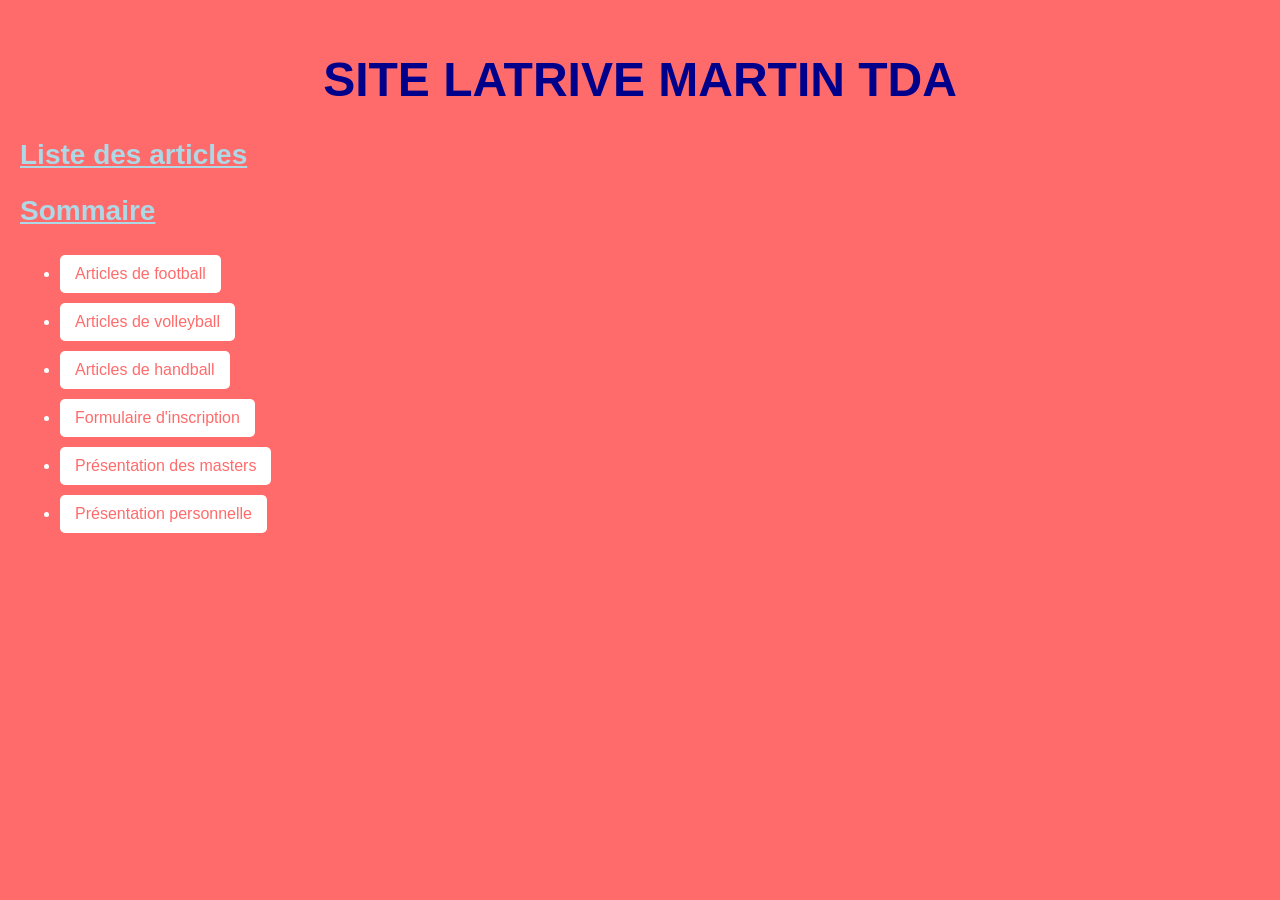
<file: index.html>
<!DOCTYPE html>
<html>
<head>
	<meta charset="utf-8">
	<meta name="viewport" content="width=device-width, initial-scale=1">

<link rel="stylesheet" href="2css.css">

	<h1> SITE LATRIVE MARTIN TDA </h1>
	<body bgcolor="69419C">
		<h2> Liste des articles</h2>
	<h2> Sommaire</h2>
	<ul>
		<li><a href="foot.html"> Articles de football </a></li>
		<li><a href="volley.html"> Articles de volleyball </a></li>
		<li><a href="hand.html"> Articles de handball </a></li>
		<li><a href="formulaire.html"> Formulaire d'inscription </a></li>
		<li><a href="tp4.html"> Présentation des masters </a></li>
		<li><a href="tp6.html"> Présentation personnelle </a></li>
</head>
<body>

</body>
</html>
</file>
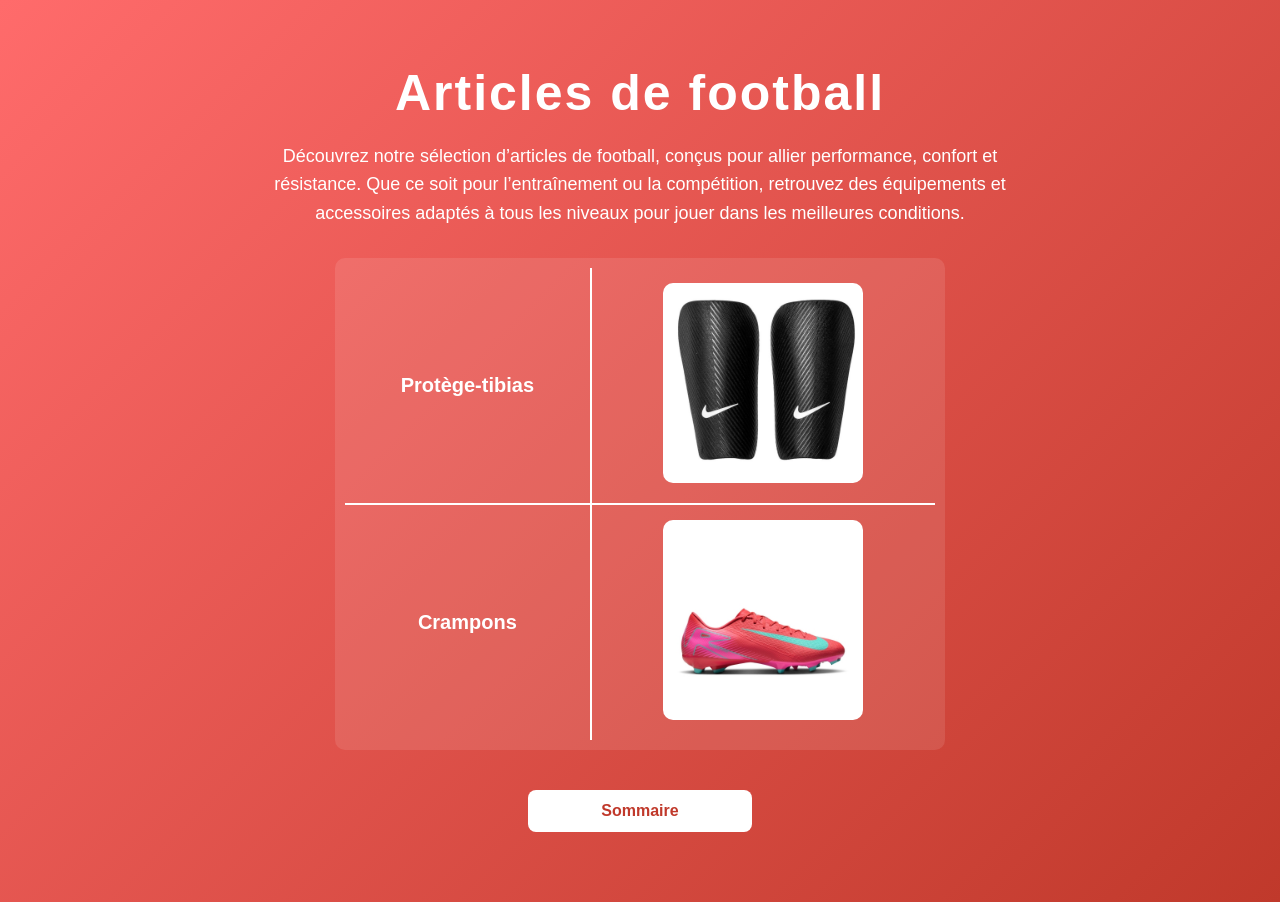
<file: foot.html>
<!DOCTYPE html>
<html>
<head>
	<meta charset="utf-8">
	<meta name="viewport" content="width=device-width, initial-scale=1">

	<link rel="stylesheet" href="foott.css">
	<title></title>
</head>
<body>
	<h1>Articles de football</h1>
	<p>Découvrez notre sélection d’articles de football, conçus pour allier performance, confort et résistance. Que ce soit pour l’entraînement ou la compétition, retrouvez des équipements et accessoires adaptés à tous les niveaux pour jouer dans les meilleures conditions.</p>
	<h2>
<table border="10" width="50%">
	<tr> <td> Protège-tibias </td>  <td> <img src="pt.webp" width="200" height="200"> </img> </td> </tr>
	<tr> <td> Crampons </td>  <td> <img src="cr.jpg" width="200" height="200"> </img> </td> </tr> </table>
	</h2> 
			<a href="index.html"> Sommaire </a>
			</body>

</html>
</file>
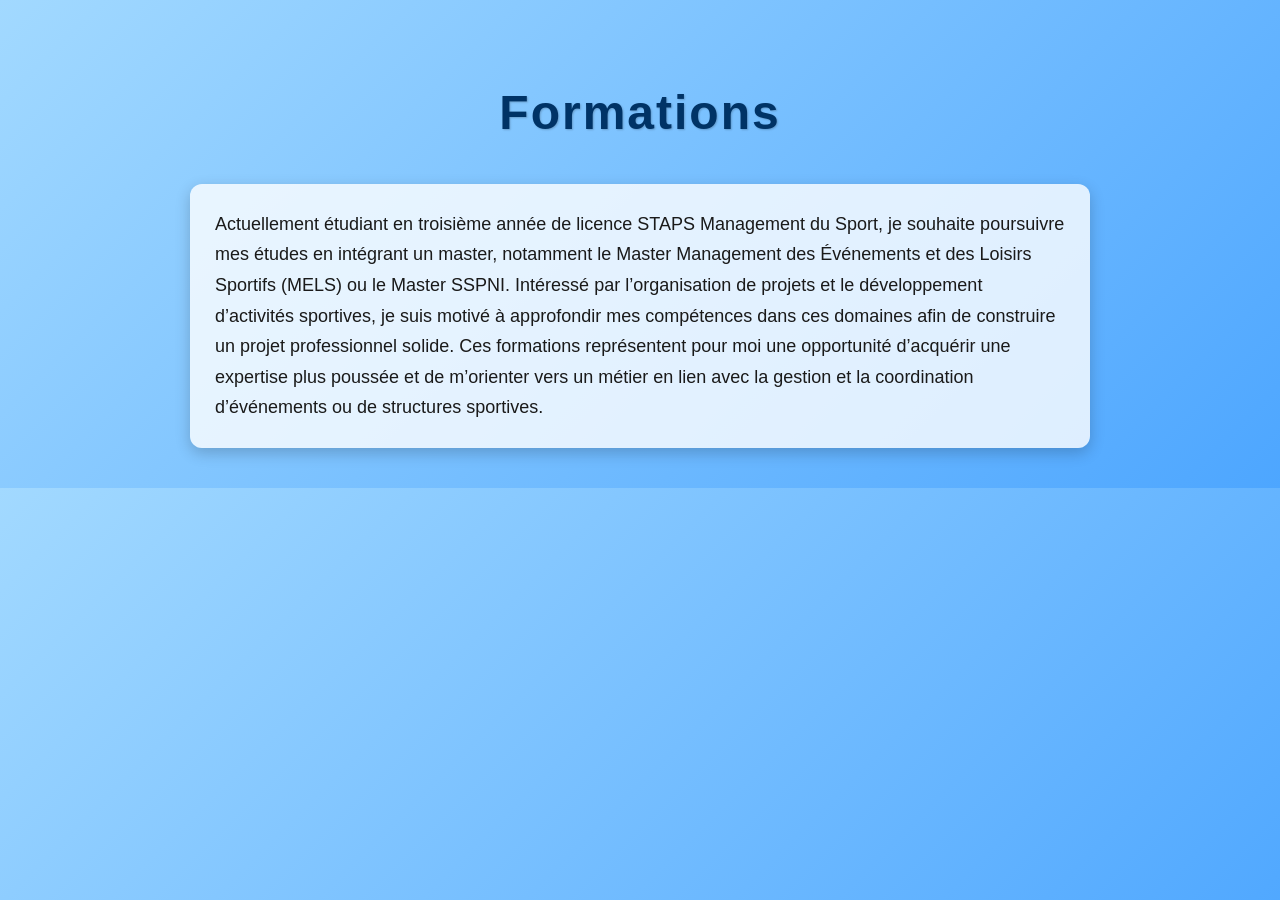
<file: form.html>
<!DOCTYPE html>
<html>
<head>
	<meta charset="utf-8">
	<meta name="viewport" content="width=device-width, initial-scale=1">

	<link rel="stylesheet" href="formm.css">
	<title></title>
</head>
<body bgcolor="lightblue">
	<h1>Formations</h1>
	<p>Actuellement étudiant en troisième année de licence STAPS Management du Sport, je souhaite poursuivre mes études en intégrant un master, notamment le Master Management des Événements et des Loisirs Sportifs (MELS) ou le Master SSPNI. Intéressé par l’organisation de projets et le développement d’activités sportives, je suis motivé à approfondir mes compétences dans ces domaines afin de construire un projet professionnel solide. Ces formations représentent pour moi une opportunité d’acquérir une expertise plus poussée et de m’orienter vers un métier en lien avec la gestion et la coordination d’événements ou de structures sportives.</p>

</body>
</html>
</file>
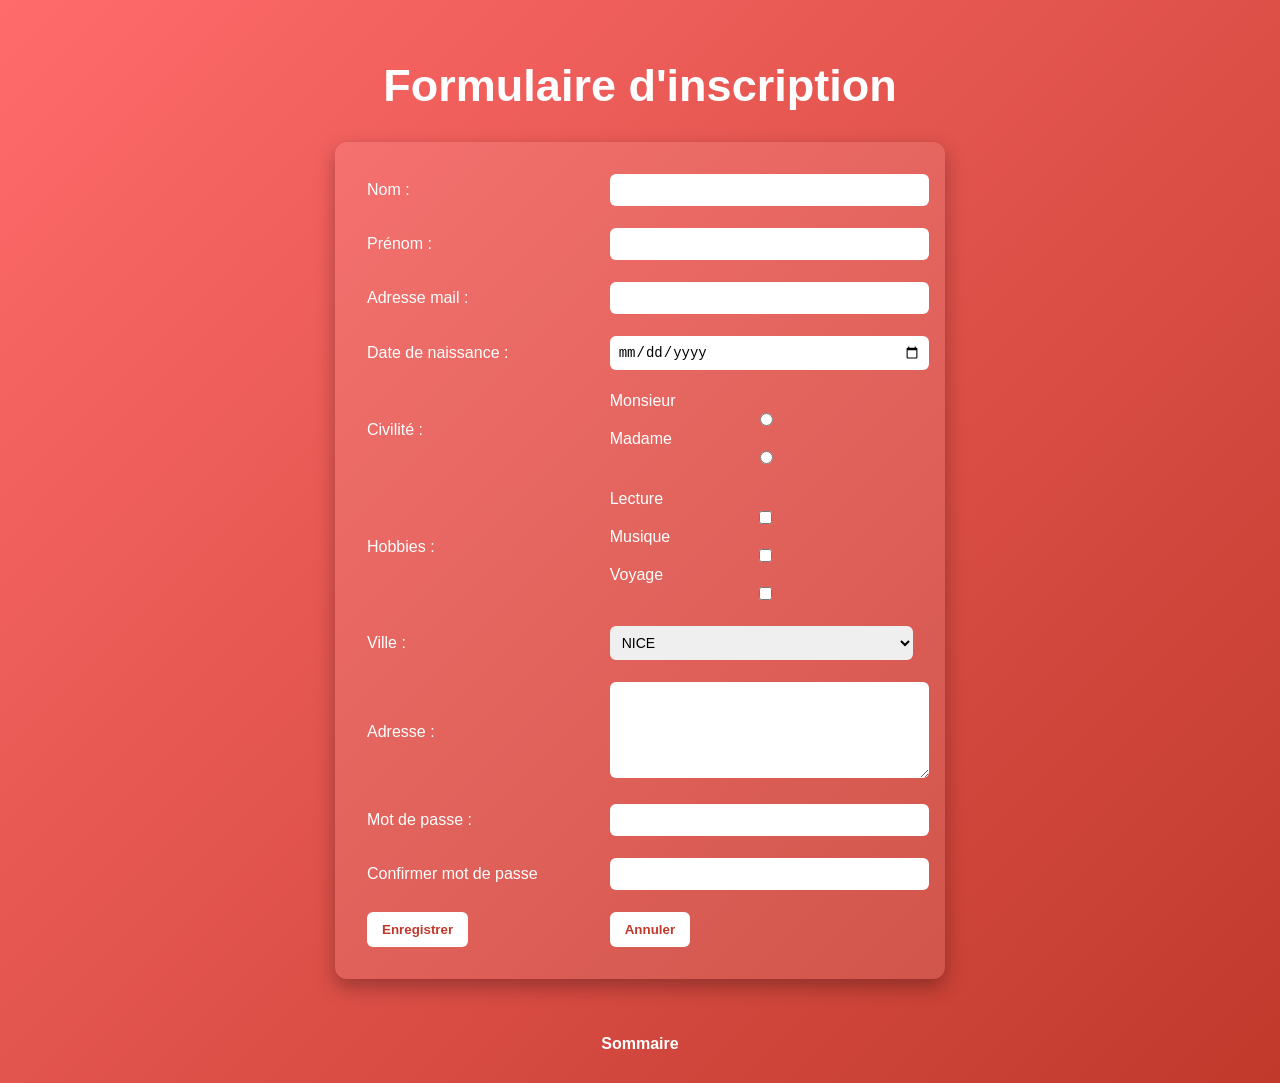
<file: formulaire.html>
<!DOCTYPE html>
<html>
<head>
	<meta charset="utf-8">
	<meta name="viewport" content="width=device-width, initial-scale=1">

	<link rel="stylesheet" href="formu.css">
	<title></title>
</head>
<body bgcolor="utf-2">
	<h1>Formulaire d'inscription</h1>
<table border="0" width="50%">
	<tr><td><label>Nom :<label/><td><input type="text" name="t1" size="20"></td></tr>
	<tr><td><label>Prénom :<label/><td><input type="text" name="t1" size="20"></td></tr>
		<tr><td><label>Adresse mail :<label/><td><input type="text" name="t1" size="20"></td></tr>
	<tr><td><label>Date de naissance :<label/><td><input type="date" name="t2"></td></tr>
	<tr><td><label>Civilité :<label/><td>Monsieur<input type="radio" name="r1">
Madame<input type="radio" name="r1"></td></tr>
	<tr><td><label>Hobbies :<label/><td>Lecture<input type="checkbox" name="c1">
Musique<input type="checkbox" name="c2">
Voyage<input type="checkbox" name="c3"></td></tr>
	<tr><td><label>Ville :<label/><td><select>
		<option>NICE</option>
		<option>MARSEILLE</option>
		<option>PARIS</option>
		<option>TOULON</option>
	</select></td></tr>
	<tr><td><label>Adresse :</label><td><textarea cols="20" rows="5"></textarea></td></tr>
		<tr><td><label>Mot de passe :</label><td><input type="password" name="p1"></td></tr>
		<tr><td><label>Confirmer mot de passe</label><td><input type="password" name="p2"></td></tr>
		<tr><td><button>Enregistrer</button><td><button>Annuler </button></td></tr>


		


</table>
<br></br>
<a href="index.html"> Sommaire </a>
			</body>

</body>
</html>
</file>
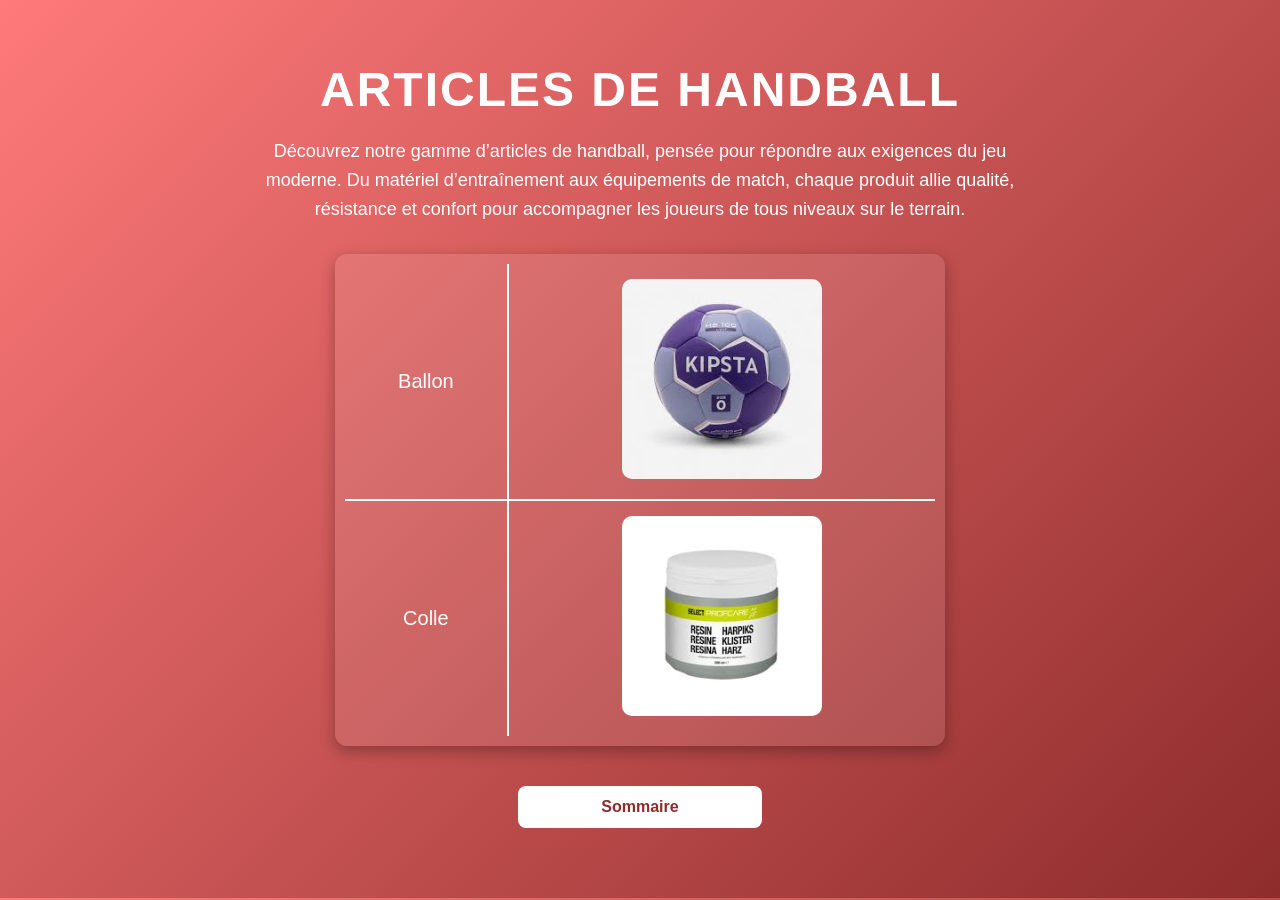
<file: hand.html>
<!DOCTYPE html>
<html>
<head>
	<meta charset="utf-8">
	<meta name="viewport" content="width=device-width, initial-scale=1">

	<link rel="stylesheet" href="handd.css">
	<title></title>
</head>
<body><h1>Articles de handball</h1>
	<p>Découvrez notre gamme d’articles de handball, pensée pour répondre aux exigences du jeu moderne. Du matériel d’entraînement aux équipements de match, chaque produit allie qualité, résistance et confort pour accompagner les joueurs de tous niveaux sur le terrain.</p>
	<table border="10" width="50%">
	<tr> <td> Ballon </td>  <td> <img src="bh.jpg" width="200" height="200"> </img> </td> </tr>
	<tr> <td> Colle </td>  <td> <img src="co.jpg" width="200" height="200"> </img> </td> </tr> </table>


</body>
	<a href="index.html"> Sommaire </a>

</html>
</file>
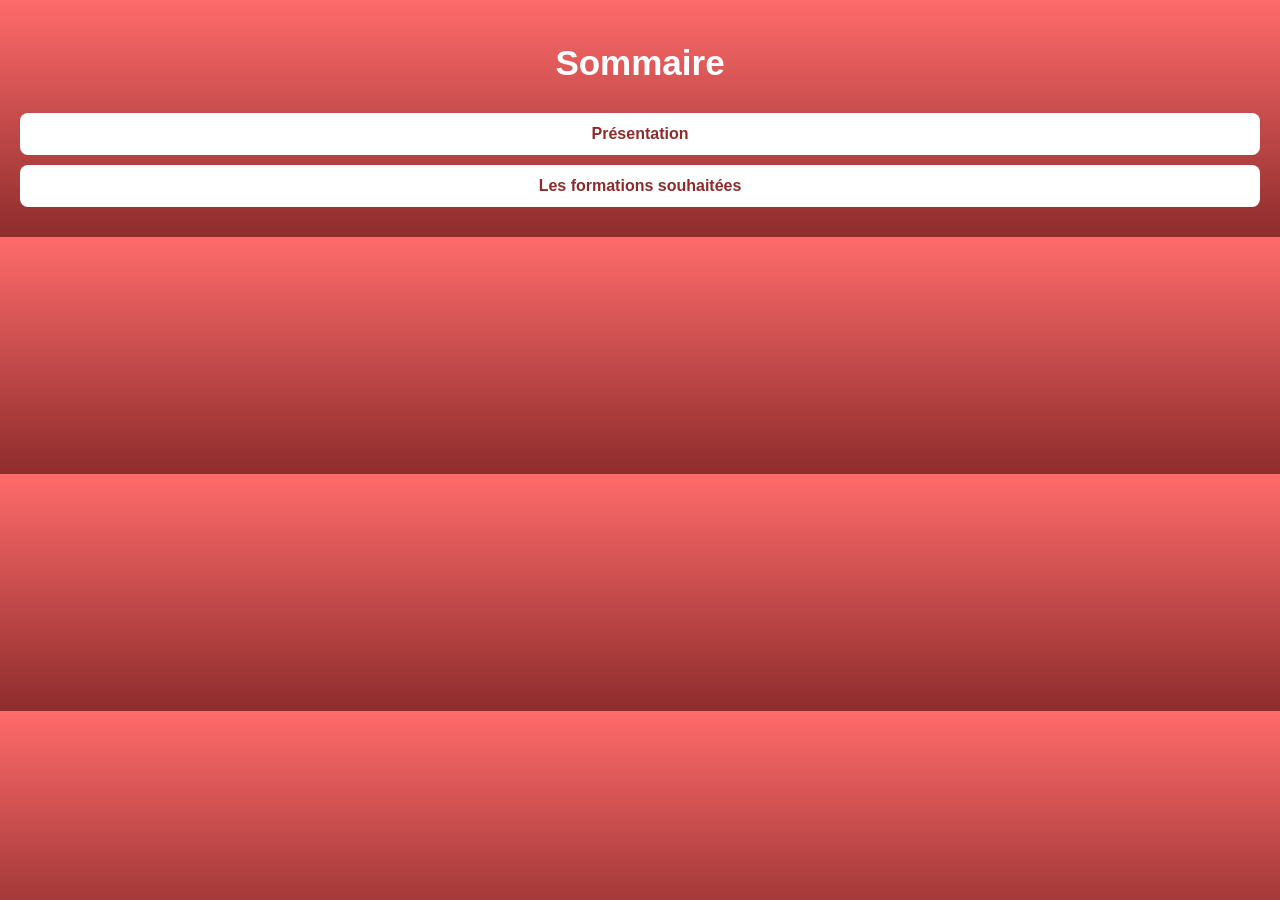
<file: lien.html>
<!DOCTYPE html>
<html>
<head>
	<meta charset="utf-8">
	<meta name="viewport" content="width=device-width, initial-scale=1">

	<link rel="stylesheet" href="lienn.css">
	<title></title>
</head>
<body>
	<h1>Sommaire</h1>
	<a href="pres.html" target="f2"> Présentation </a>
	<br><br/>
	<a href="form.html" target="f2"> Les formations souhaitées </a>


</body>
</html>
</file>
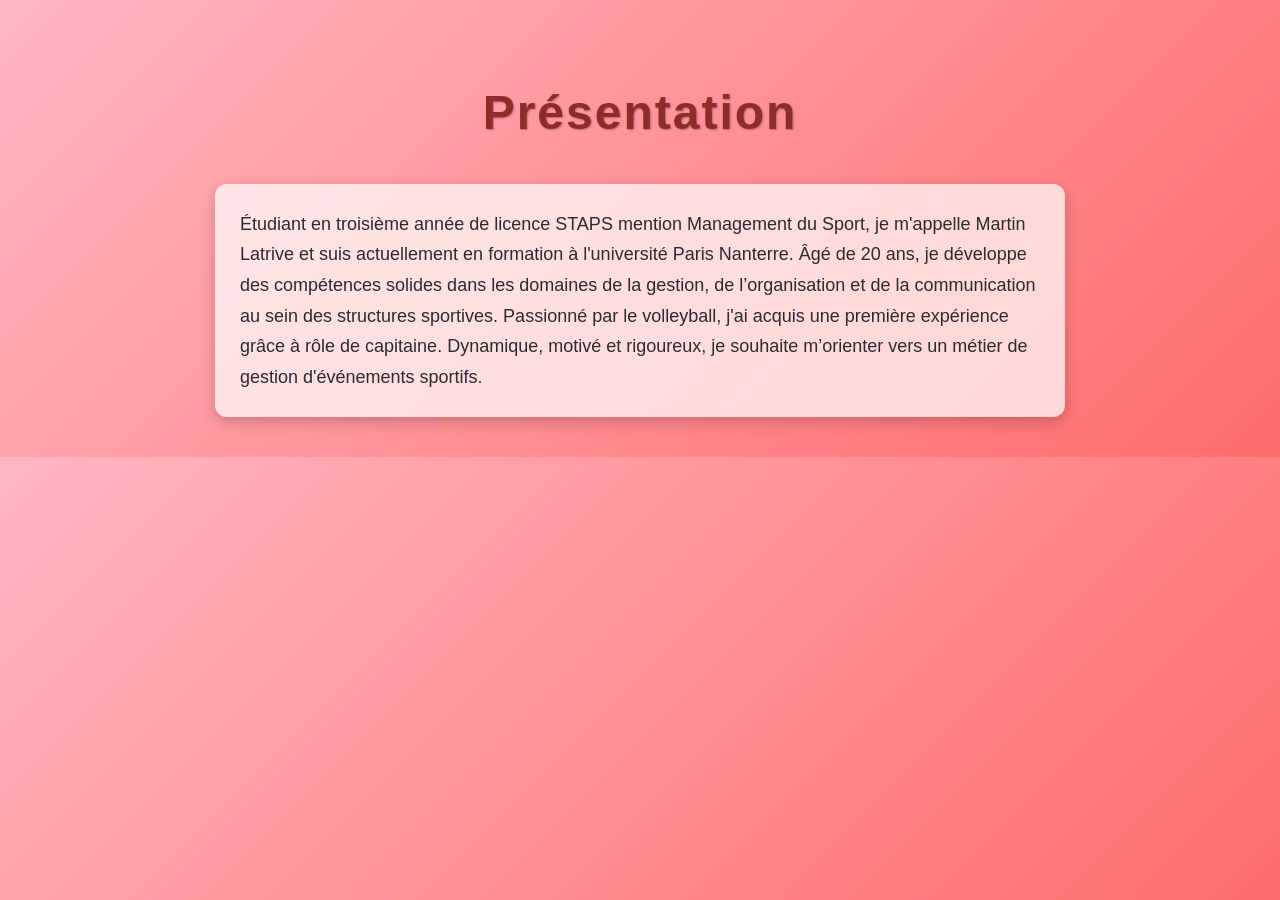
<file: pres.html>
<!DOCTYPE html>
<html>
<head>
	<meta charset="utf-8">
	<meta name="viewport" content="width=device-width, initial-scale=1">

	<link rel="stylesheet" href="press.css">

	<title></title>

</head>
<body bgcolor="lightpink">

<h1>Présentation</h1>
<p>Étudiant en troisième année de licence STAPS mention Management du Sport, je m'appelle Martin Latrive et suis actuellement en formation à l'université Paris Nanterre. Âgé de 20 ans, je développe des compétences solides dans les domaines de la gestion, de l’organisation et de la communication au sein des structures sportives. Passionné par le volleyball, j'ai acquis une première expérience grâce à rôle de capitaine. Dynamique, motivé et rigoureux, je souhaite m’orienter vers un métier de gestion d'événements sportifs.</p>
</body>
</html>
</file>
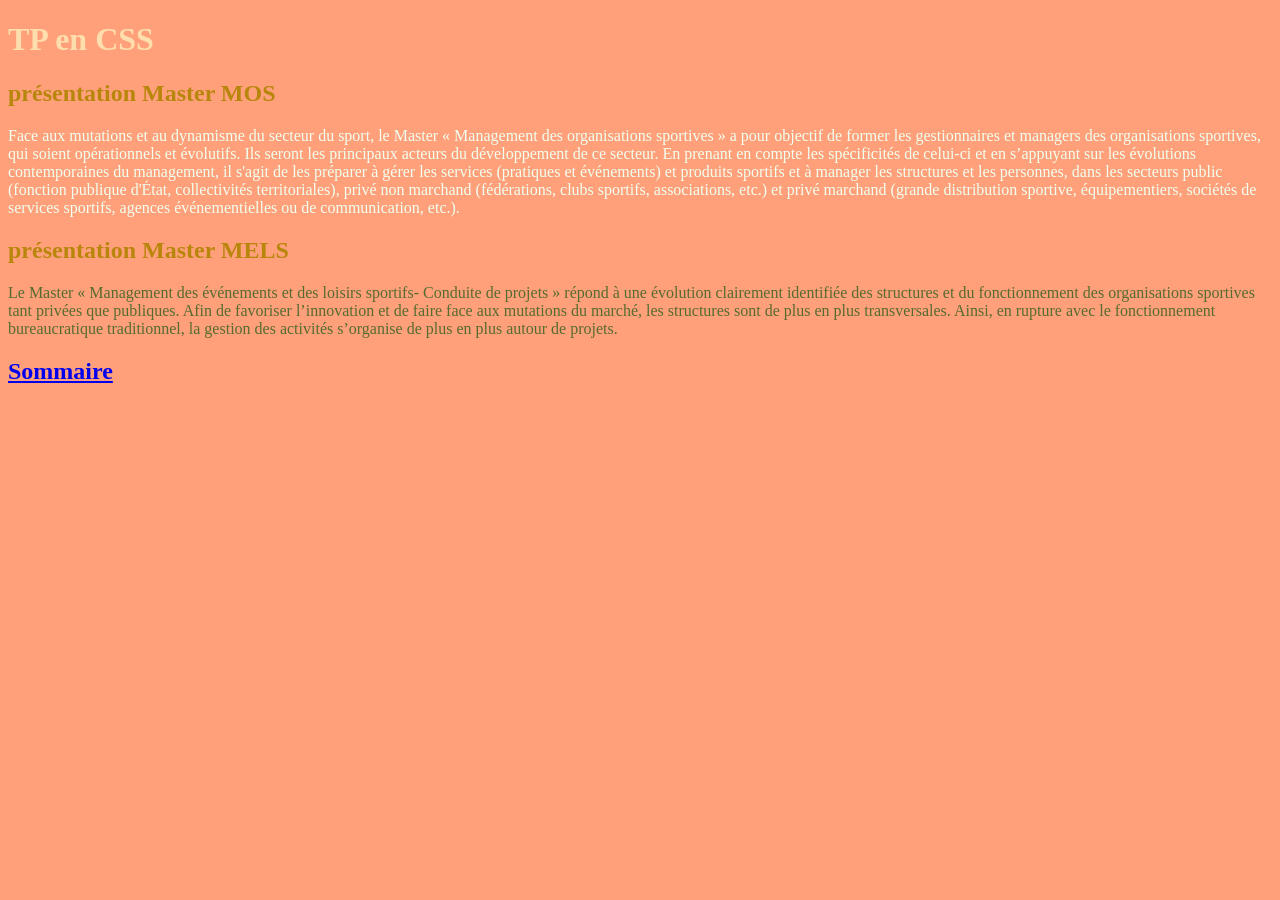
<file: tp4.html>
<!DOCTYPE html>
<html>
<head>
	<meta charset="utf-8">
	<meta name="viewport" content="width=device-width, initial-scale=1">
<link rel="stylesheet" type="text/css" href="tp4j.css">


	<title></title>
</head>
<body>
	<h1>TP en CSS</h1>
	<h2>présentation Master MOS</h2>
	<font color="green" size="3em">
	<p class="c2">Face aux mutations et au dynamisme du secteur du sport, le Master « Management des organisations sportives » a pour objectif de former les gestionnaires et managers des organisations sportives, qui soient opérationnels et évolutifs. Ils seront les principaux acteurs du développement de ce secteur. En prenant en compte les spécificités de celui-ci et en s’appuyant sur les évolutions contemporaines du management, il s'agit de les préparer à gérer les services (pratiques et événements) et produits sportifs et à manager les structures et les personnes, dans les secteurs public (fonction publique d'État, collectivités territoriales), privé non marchand (fédérations, clubs sportifs, associations, etc.) et privé marchand (grande distribution sportive, équipementiers, sociétés de services sportifs, agences événementielles ou de communication, etc.).
</p>
</font>
	<h2>présentation Master MELS</h2>
	<font color="red" size="3em">
<p>Le Master « Management des événements et des loisirs sportifs- Conduite de projets » répond à une évolution clairement identifiée des structures et du fonctionnement des organisations sportives tant privées que publiques. Afin de favoriser l’innovation et de faire face aux mutations du marché, les structures sont de plus en plus transversales. Ainsi, en rupture avec le fonctionnement bureaucratique traditionnel, la gestion des activités s’organise de plus en plus autour de projets.</p>
</font>
<h2>
	<a href="index.html"> Sommaire </a>
</body>
</html>
</file>
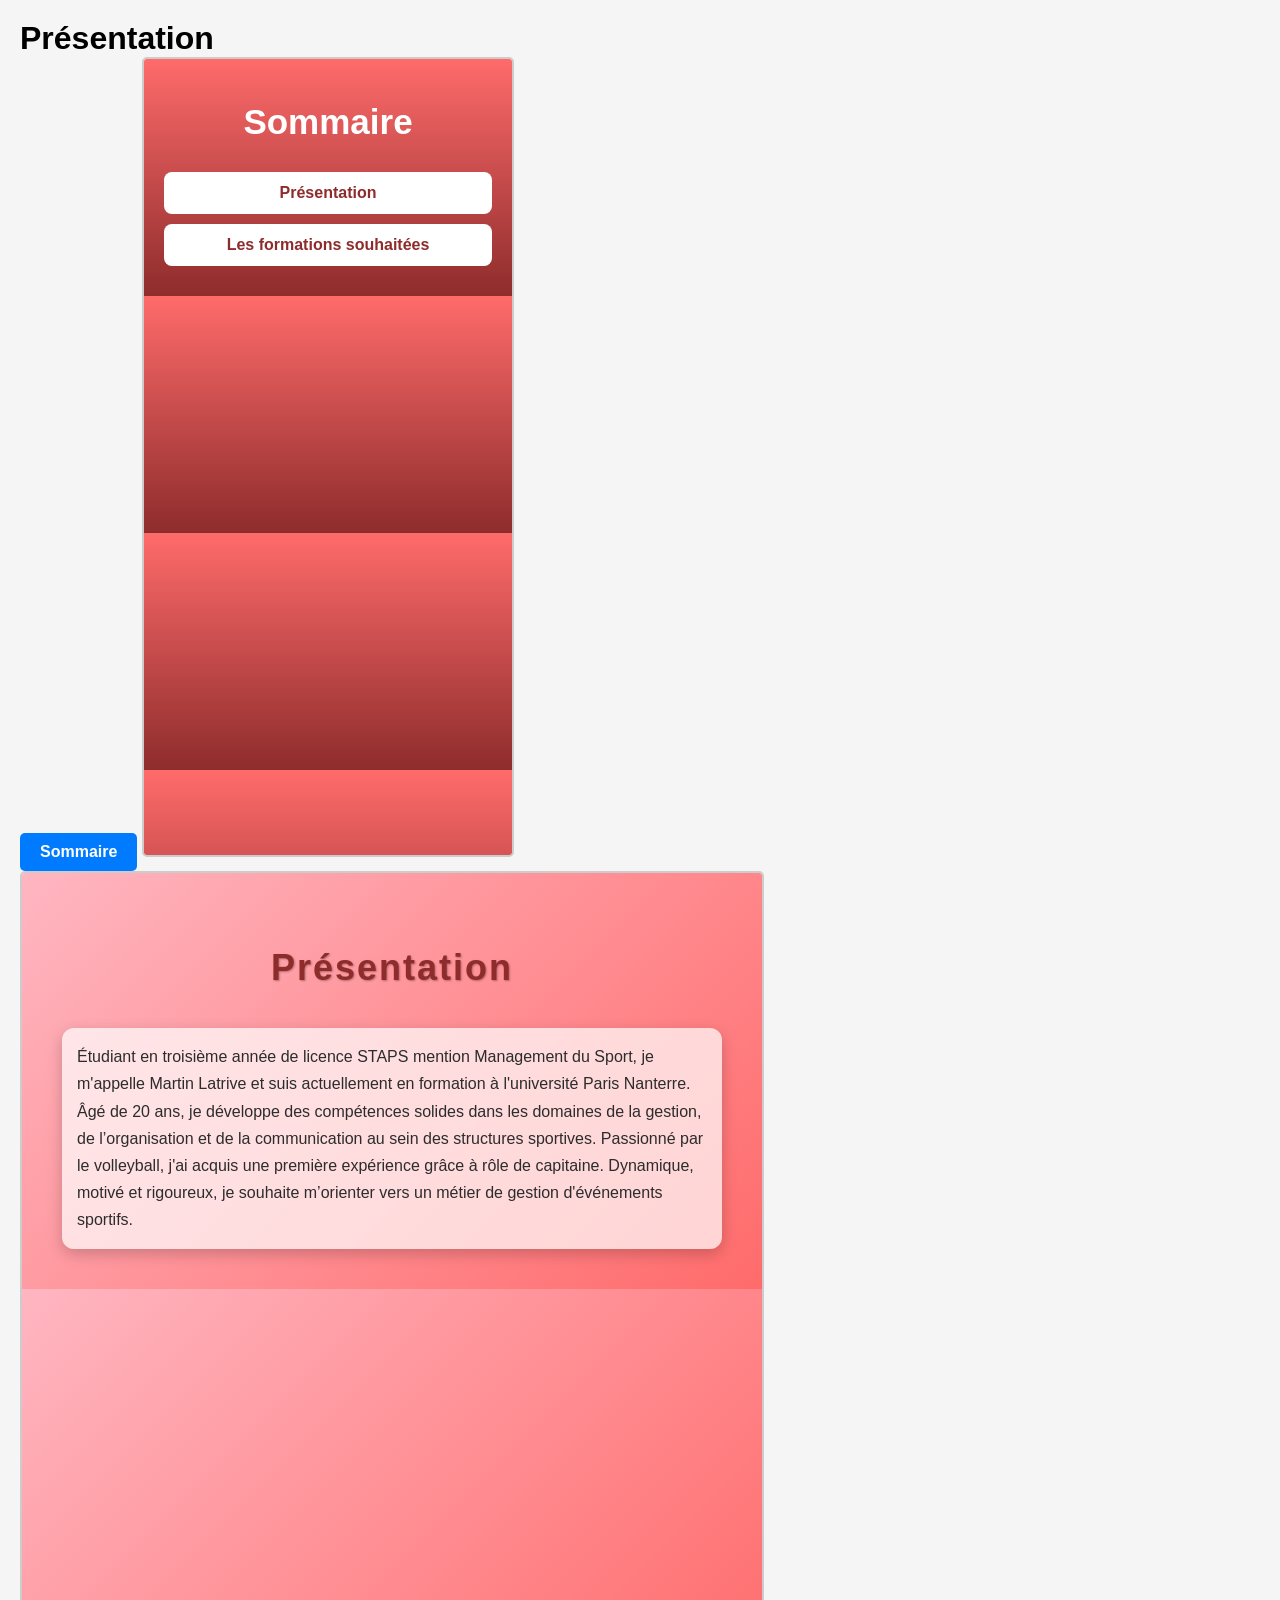
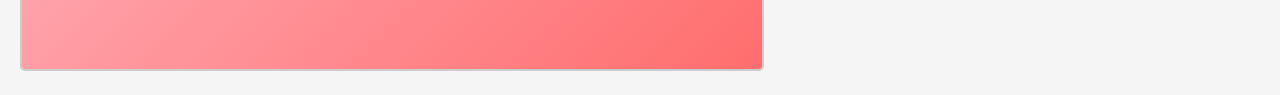
<file: tp6.html>
<!DOCTYPE html>
<html>
<head>
	<meta charset="utf-8">
	<meta name="viewport" content="width=device-width, initial-scale=1">

	<link rel="stylesheet" href="tp66.css">
	<title></title>
</head>
<body>
<h1>Présentation</h1>

<!-- Bouton sommaire en haut -->
<a href="index.html" class="bouton-sommaire">Sommaire</a>

<iframe src="lien.html" width="30%" name="f1" height="800"></iframe>
<iframe src="pres.html" width="60%" name="f2" height="800"></iframe>
</body>
</html>
</file>
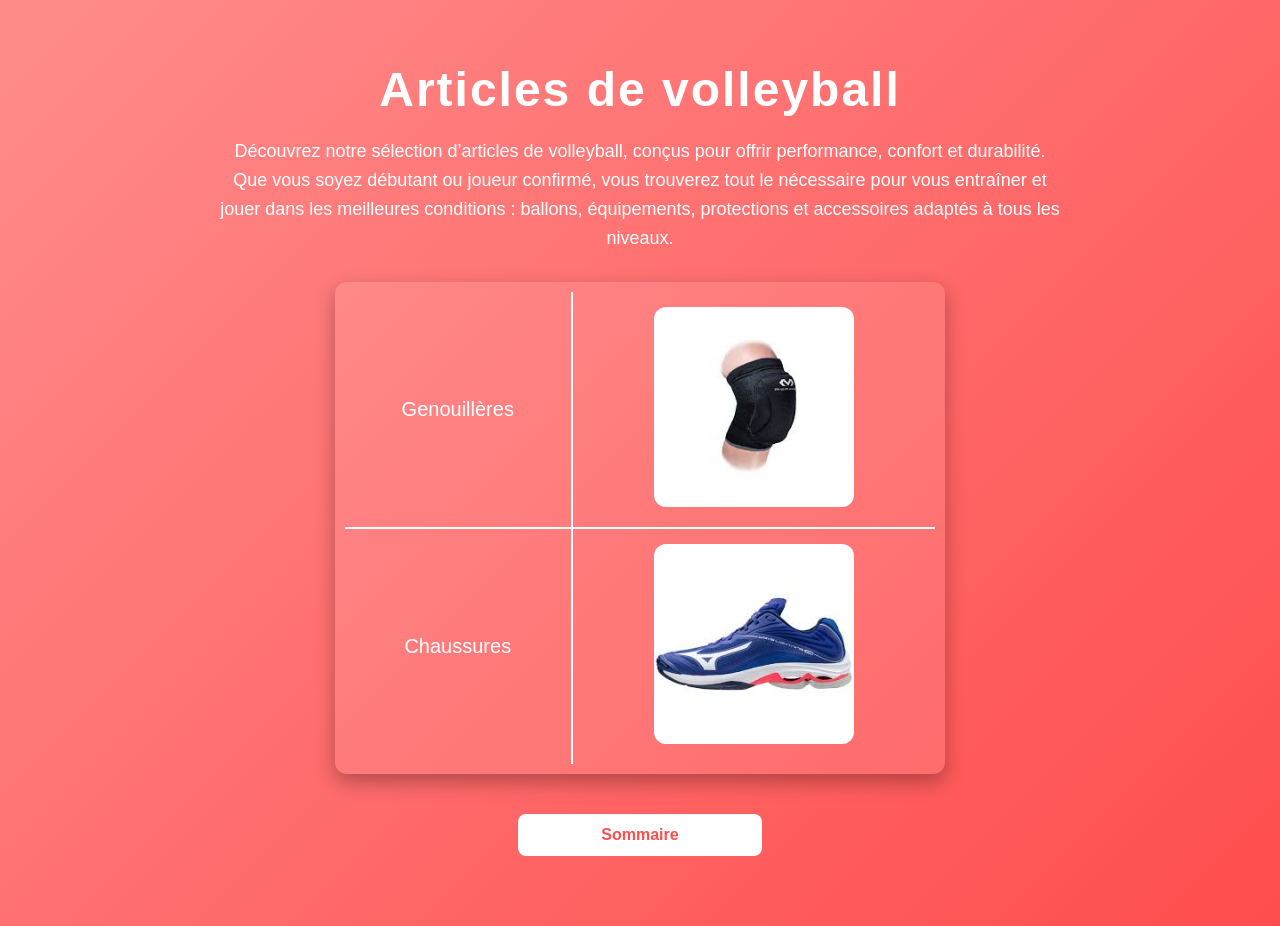
<file: volley.html>
<!DOCTYPE html>
<html>
<head>
	<meta charset="utf-8">
	<meta name="viewport" content="width=device-width, initial-scale=1">

	<link rel="stylesheet" href="volleyy.css">
	<title></title>
</head>
<body><h1>Articles de volleyball</h1>
	<p>Découvrez notre sélection d’articles de volleyball, conçus pour offrir performance, confort et durabilité. Que vous soyez débutant ou joueur confirmé, vous trouverez tout le nécessaire pour vous entraîner et jouer dans les meilleures conditions : ballons, équipements, protections et accessoires adaptés à tous les niveaux.</p>
	<table border="10" width="50%">
	<tr> <td> Genouillères </td>  <td> <img src="ge.jpg" width="200" height="200"> </img> </td> </tr>
	<tr> <td> Chaussures </td>  <td> <img src="ch.jpg" width="200" height="200"> </img> </td> </tr> </table>

	<a href="index.html"> Sommaire </a>


</body>
</html>
</file>
<file: 2css.css>
/* Couleur de fond rouge clair */
body {
    background-color: #ff6b6b;
    font-family: Arial, sans-serif;
    color: #ffffff; /* texte visible */
    margin: 0;
    padding: 20px;
}

/* Titre principal en gros */
h1 {
    font-size: 48px;
    text-align: center;
    font-weight: bold;
    color: darkblue;
}

/* Sous-titres soulignés */
h2 {
    text-decoration: underline;
    font-size: 28px;
    color: lightblue;
}

/* Liens (boutons) */
a {
    display: inline-block;
    padding: 10px 15px;
    margin: 5px 0;
    background-color: #ffffff;
    color: #ff6b6b;
    text-decoration: none;
    border-radius: 5px;
    transition: all 0.3s ease;
}

/* Animation des boutons */
a:hover {
    background-color: #ff3b3b;
    color: white;
    transform: scale(1.1);
}
</file>
<file: foott.css>
/* Style général */
body {
    background: linear-gradient(135deg, #ff6b6b, #c0392b);
    font-family: 'Segoe UI', Arial, sans-serif;
    color: #ffffff;
    margin: 0;
    padding: 30px;
}

/* Titre principal */
h1 {
    text-align: center;
    font-size: 50px;
    margin-bottom: 20px;
    letter-spacing: 2px;
}

/* Texte */
p {
    max-width: 800px;
    margin: 0 auto 30px auto;
    font-size: 18px;
    line-height: 1.6;
    text-align: center;
}

/* Tableau */
table {
    margin: 0 auto;
    border-collapse: collapse;
    background-color: rgba(255,255,255,0.1);
    border-radius: 10px;
    overflow: hidden;
}

/* Cellules */
td {
    padding: 15px;
    text-align: center;
    font-size: 20px;
    border: 2px solid white;
}

/* Images */
img {
    border-radius: 10px;
    transition: transform 0.3s ease;
}

/* Animation image */
img:hover {
    transform: scale(1.1);
}

/* Bouton retour */
a {
    display: block;
    width: 200px;
    margin: 40px auto;
    text-align: center;
    padding: 12px;
    background-color: white;
    color: #c0392b;
    text-decoration: none;
    border-radius: 8px;
    font-weight: bold;
    transition: all 0.3s ease;
}

/* Animation bouton */
a:hover {
    background-color: #ff3b3b;
    color: white;
    transform: scale(1.1);
}
</file>
<file: formm.css>
/* Style général */
body {
    font-family: 'Segoe UI', Arial, sans-serif;
    background: linear-gradient(135deg, #a2d9ff, #4da6ff);
    margin: 0;
    padding: 40px;
    color: #1a1a1a;
    line-height: 1.7;
}

/* Titre principal */
h1 {
    text-align: center;
    font-size: 48px;
    margin-bottom: 30px;
    color: #003366;
    letter-spacing: 2px;
    text-shadow: 1px 1px 2px rgba(0,0,0,0.2);
}

/* Paragraphe */
p {
    max-width: 850px;
    margin: 0 auto;
    font-size: 18px;
    background: rgba(255,255,255,0.8);
    padding: 25px;
    border-radius: 12px;
    box-shadow: 0 5px 15px rgba(0,0,0,0.2);
}

/* Responsive pour petits écrans */
@media screen and (max-width: 768px) {
    p {
        padding: 15px;
        font-size: 16px;
    }
    h1 {
        font-size: 36px;
    }
}
</file>
<file: formu.css>
/* Fond général */
body {
    background: linear-gradient(135deg, #ff6b6b, #c0392b);
    font-family: 'Segoe UI', Arial, sans-serif;
    color: #ffffff;
    margin: 0;
    padding: 30px;
}

/* Titre */
h1 {
    text-align: center;
    font-size: 45px;
    margin-bottom: 30px;
}

/* Tableau (formulaire) */
table {
    margin: auto;
    background: rgba(255,255,255,0.1);
    padding: 20px;
    border-radius: 12px;
    box-shadow: 0 8px 20px rgba(0,0,0,0.3);
}

/* Cellules */
td {
    padding: 10px;
    font-size: 16px;
}

/* Champs input, select, textarea */
input, select, textarea {
    width: 100%;
    padding: 8px;
    border-radius: 6px;
    border: none;
    outline: none;
    font-size: 14px;
}

/* Effet focus */
input:focus, select:focus, textarea:focus {
    box-shadow: 0 0 5px #ffffff;
}

/* Boutons */
button {
    padding: 10px 15px;
    border: none;
    border-radius: 6px;
    background-color: white;
    color: #c0392b;
    font-weight: bold;
    cursor: pointer;
    transition: all 0.3s ease;
}

/* Animation boutons */
button:hover {
    background-color: #ff3b3b;
    color: white;
    transform: scale(1.1);
}

/* Lien retour */
a {
    display: block;
    text-align: center;
    margin-top: 20px;
    color: white;
    text-decoration: none;
    font-weight: bold;
}

a:hover {
    text-decoration: underline;
}
</file>
<file: handd.css>
/* Style général */
body {
    background: linear-gradient(135deg, #ff7a7a, #8e2c2c);
    font-family: 'Segoe UI', Arial, sans-serif;
    color: #ffffff;
    margin: 0;
    padding: 30px;
}

/* Titre principal */
h1 {
    text-align: center;
    font-size: 48px;
    margin-bottom: 20px;
    text-transform: uppercase;
    letter-spacing: 2px;
}

/* Texte */
p {
    max-width: 800px;
    margin: 0 auto 30px auto;
    font-size: 18px;
    line-height: 1.6;
    text-align: center;
}

/* Tableau */
table {
    margin: 0 auto;
    border-collapse: collapse;
    background: rgba(255, 255, 255, 0.1);
    border-radius: 12px;
    overflow: hidden;
    box-shadow: 0 5px 15px rgba(0,0,0,0.3);
}

/* Cellules */
td {
    padding: 15px;
    text-align: center;
    font-size: 20px;
    border: 2px solid white;
}

/* Images */
img {
    border-radius: 10px;
    transition: transform 0.3s ease, box-shadow 0.3s ease;
}

/* Animation images */
img:hover {
    transform: scale(1.1);
    box-shadow: 0 5px 15px rgba(0,0,0,0.5);
}

/* Bouton retour */
a {
    display: block;
    width: 220px;
    margin: 40px auto;
    text-align: center;
    padding: 12px;
    background-color: white;
    color: #8e2c2c;
    text-decoration: none;
    border-radius: 8px;
    font-weight: bold;
    transition: all 0.3s ease;
}

/* Animation bouton */
a:hover {
    background-color: #ff4d4d;
    color: white;
    transform: scale(1.1);
}
</file>
<file: lienn.css>
/* Style général */
body {
    font-family: 'Segoe UI', Arial, sans-serif;
    background: linear-gradient(180deg, #ff6b6b, #8e2c2c);
    margin: 0;
    padding: 20px;
    color: white;
}

/* Titre */
h1 {
    text-align: center;
    font-size: 35px;
    margin-bottom: 30px;
}

/* Liens (menu) */
a {
    display: block;
    background: white;
    color: #8e2c2c;
    text-decoration: none;
    padding: 12px;
    margin: 10px 0;
    border-radius: 8px;
    text-align: center;
    font-weight: bold;
    transition: all 0.3s ease;
}

/* Animation */
a:hover {
    background: #ff3b3b;
    color: white;
    transform: scale(1.05);
}

/* Espacement */
br {
    display: none;
}
</file>
<file: press.css>
/* Style général */
body {
    font-family: 'Segoe UI', Arial, sans-serif;
    background: linear-gradient(135deg, #ffb6c1, #ff6b6b);
    margin: 0;
    padding: 40px;
    color: #2c2c2c;
    line-height: 1.7;
}

/* Titre principal */
h1 {
    text-align: center;
    font-size: 48px;
    margin-bottom: 30px;
    color: #8e2c2c;
    letter-spacing: 2px;
    text-shadow: 1px 1px 2px rgba(0,0,0,0.3);
}

/* Paragraphe */
p {
    max-width: 800px;
    margin: 0 auto;
    font-size: 18px;
    background: rgba(255,255,255,0.7);
    padding: 25px;
    border-radius: 12px;
    box-shadow: 0 5px 15px rgba(0,0,0,0.2);
}

/* Responsive pour petits écrans */
@media screen and (max-width: 768px) {
    p {
        padding: 15px;
        font-size: 16px;
    }
    h1 {
        font-size: 36px;
    }
}
</file>
<file: tp4j.css>
body {
	background-color: lightsalmon;
}
p{color: darkolivegreen;
	font-family: Segoe Script;




}

h2{

	color: darkgoldenrod;
}
h1{

	color: navajowhite;
}

.c2{color: honeydew;}
</file>
<file: tp66.css>
/* Réinitialisation de base */
* {
    margin: 0;
    padding: 0;
    box-sizing: border-box;
}

/* Corps de page */
body {
    font-family: Arial, sans-serif;
    padding: 20px;
    background-color: #f5f5f5;
}

/* Header avec titre et bouton */
header {
    display: flex;
    align-items: center;
    justify-content: space-between;
    margin-bottom: 20px;
}

/* Bouton sommaire */
.bouton-sommaire {
    display: inline-block;
    padding: 10px 20px;
    background-color: #007BFF;
    color: white;
    text-decoration: none;
    border-radius: 5px;
    font-weight: bold;
    transition: background-color 0.3s;
}

.bouton-sommaire:hover {
    background-color: #0056b3;
}

/* Conteneur des iframes */
.conteneur-iframes {
    display: flex;
    gap: 10px; /* espace entre les iframes */
}

/* Style des iframes */
iframe {
    flex: 1; /* prend tout l'espace disponible proportionnellement */
    height: 800px;
    border: 2px solid #ccc;
    border-radius: 5px;
    background-color: white;
}

/* Responsive : sur petits écrans, les iframes passent en colonne */
@media (max-width: 900px) {
    .conteneur-iframes {
        flex-direction: column;
    }

    iframe {
        width: 100%;
        height: 500px;
    }
}
</file>
<file: volleyy.css>
/* Style général */
body {
    background: linear-gradient(135deg, #ff8c8c, #ff4d4d);
    font-family: 'Segoe UI', Arial, sans-serif;
    color: #ffffff;
    margin: 0;
    padding: 30px;
}

/* Titre */
h1 {
    text-align: center;
    font-size: 48px;
    margin-bottom: 20px;
    letter-spacing: 2px;
}

/* Texte */
p {
    max-width: 850px;
    margin: 0 auto 30px auto;
    font-size: 18px;
    line-height: 1.6;
    text-align: center;
}

/* Tableau */
table {
    margin: 0 auto;
    border-collapse: collapse;
    background: rgba(255,255,255,0.1);
    border-radius: 12px;
    overflow: hidden;
    box-shadow: 0 8px 20px rgba(0,0,0,0.3);
}

/* Cellules */
td {
    padding: 15px;
    text-align: center;
    font-size: 20px;
    border: 2px solid white;
}

/* Images */
img {
    border-radius: 12px;
    transition: transform 0.3s ease, filter 0.3s ease;
}

/* Animation images */
img:hover {
    transform: scale(1.1);
    filter: brightness(1.2);
}

/* Bouton */
a {
    display: block;
    width: 220px;
    margin: 40px auto;
    text-align: center;
    padding: 12px;
    background-color: white;
    color: #ff4d4d;
    text-decoration: none;
    border-radius: 8px;
    font-weight: bold;
    transition: all 0.3s ease;
}

/* Animation bouton */
a:hover {
    background-color: #ff1a1a;
    color: white;
    transform: scale(1.1);
}
</file>
